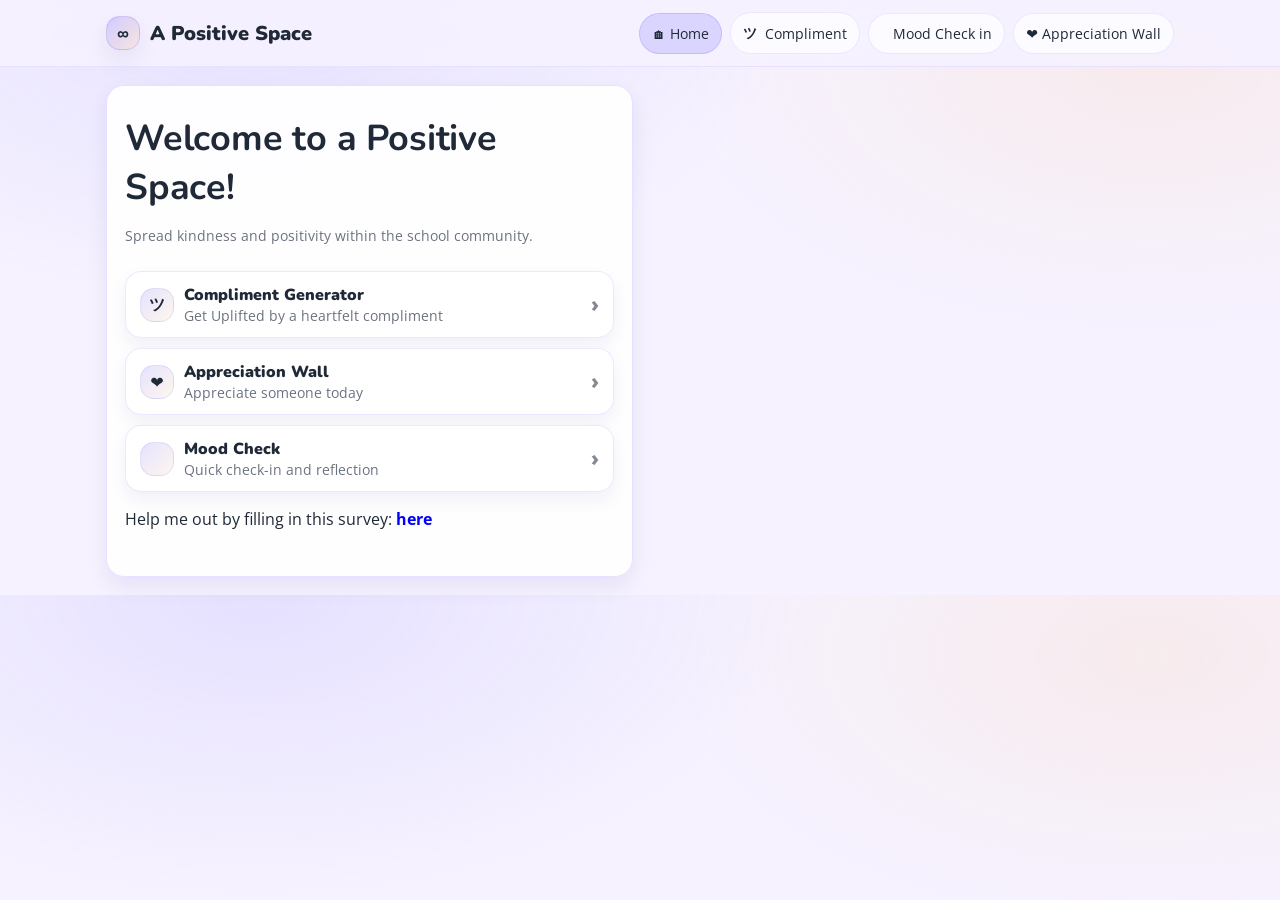
<file: index.html>
<!doctype html>
<html lang="en">
<head>
  <meta charset="utf-8" />
  <meta name="viewport" content="width=device-width, initial-scale=1" />
  <title>Positive Space | Home</title>
  <link href="https://fonts.googleapis.com/css2?family=Nunito:wght@700;800&family=Open+Sans:wght@400;600&display=swap" rel="stylesheet">
  <link rel="stylesheet" href="css/styles.css" />
</head>
<body>

<header class="site-header">
  <div class="navbar">
    <a class="brand" href="index.html">
      <span class="brand-badge" aria-hidden="true"><strong>∞</strong></span>
       A Positive Space
    </a>
    <nav class="navlinks" aria-label="Primary navigation">
  <a id="nav-home" href="index.html">🏠︎ Home</a>
  <a id="nav-generator" href="generator.html"><strong>ツ</strong>Compliment</a>
  <a id="nav-mood" href="mood.html">𖡎 Mood Check in</a>
  <a id="nav-wall" href="wall.html">❤ Appreciation Wall</a>

</nav>
  </div>
</header>

<main class="container">
  <div class="hero">
    <section class="card pad">
     
      <div style="height:10px"></div>

      <h1>Welcome to a Positive Space!</h1>
      <p class="small">Spread kindness and positivity within the school community.</p>

      <div style="height:12px"></div>

      <a class="list-tile" href="generator.html">
        <div class="left">
          <div class="icon-pill"><strong>ツ</strong></div>
          <div>
            <div style="font-family:Nunito,system-ui,sans-serif;font-weight:900">Compliment Generator</div>
            <div class="small">Get Uplifted by a heartfelt compliment</div>
          </div>
        </div>
        <div class="chev">›</div>
      </a>

      <div style="height:10px"></div>

      <a class="list-tile" href="wall.html">
        <div class="left">
          <div class="icon-pill">❤</div>
          <div>
            <div style="font-family:Nunito,system-ui,sans-serif;font-weight:900">Appreciation Wall</div>
            <div class="small">Appreciate someone today</div>
          </div>
        </div>
        <div class="chev">›</div>
      </a>

      <div style="height:10px"></div>

      <a class="list-tile" href="mood.html">
        <div class="left">
          <div class="icon-pill">𖡎</div>
          <div>
            <div style="font-family:Nunito,system-ui,sans-serif;font-weight:900">Mood Check</div>
            <div class="small">Quick check-in and reflection</div>
          </div>
        </div>
        <div class="chev">›</div>
      </a>
      <p>Help me out by filling in this survey: <a href="https://docs.google.com/forms/d/e/1FAIpQLScTxxmoPVvjSO_ONGbRwglKFhQ8oaPxJgMilxBdxWijmFhRKQ/viewform?usp=dialog" target="_blank" style="color: blue;"><strong>here</strong></a></p>


      <div style="height:12px"></div>
    
    </section>

   
  </div>
</main>
<script src="js/common.js"></script>
<script src="js/data.js"></script>
<script src="js/block.js"></script>

</body>
</html>
</file>
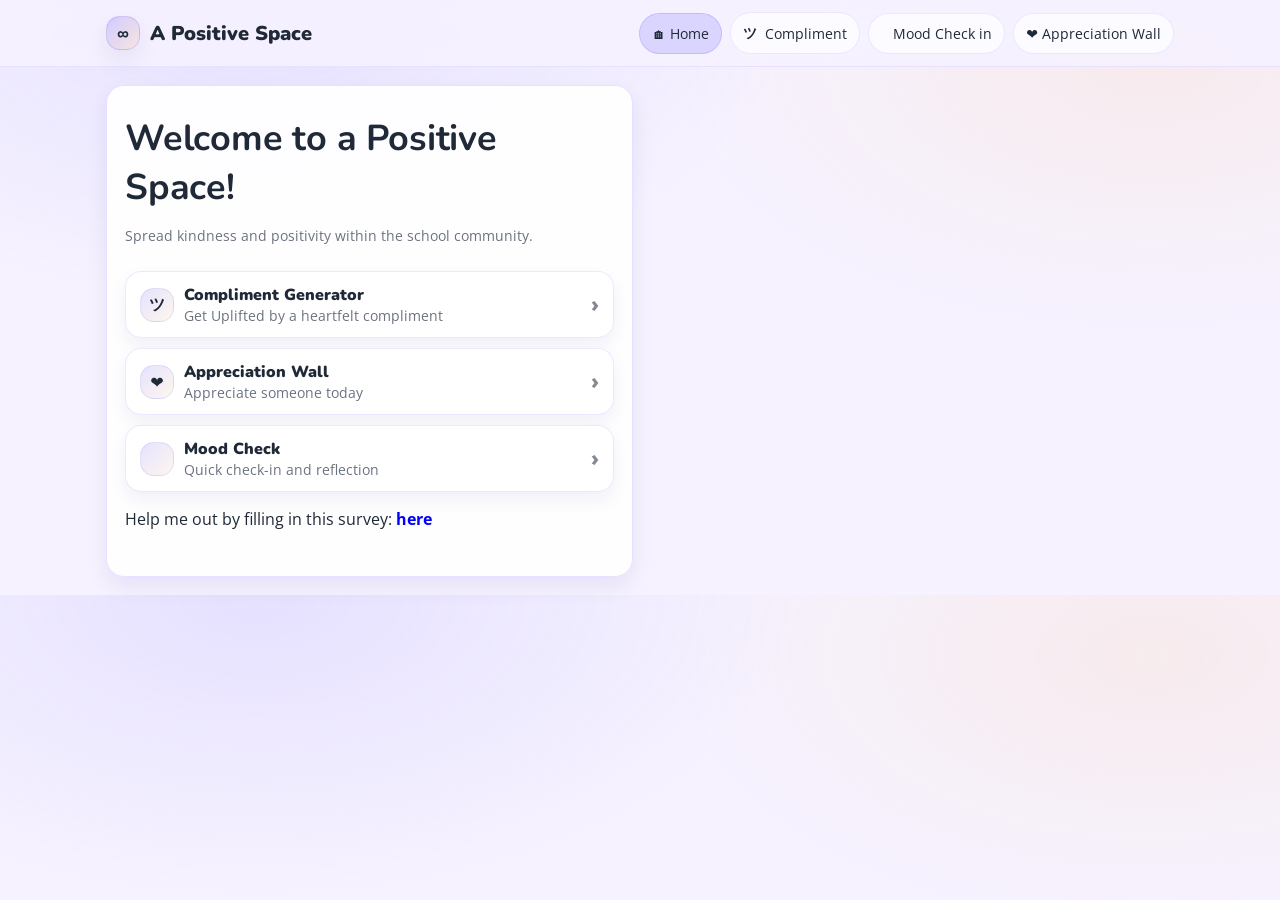
<file: .github/index.html>
<!doctype html>
<html lang="en">
<head>
  <meta charset="utf-8" />
  <meta name="viewport" content="width=device-width, initial-scale=1" />
  <title>Positive Space | Home</title>
  <link href="https://fonts.googleapis.com/css2?family=Nunito:wght@700;800&family=Open+Sans:wght@400;600&display=swap" rel="stylesheet">
  <link rel="stylesheet" href="css/styles.css" />
</head>
<body>

<header class="site-header">
  <div class="navbar">
    <a class="brand" href="index.html">
      <span class="brand-badge" aria-hidden="true"><strong>∞</strong></span>
       A Positive Space
    </a>
    <nav class="navlinks" aria-label="Primary navigation">
  <a id="nav-home" href="index.html">🏠︎ Home</a>
  <a id="nav-generator" href="generator.html"><strong>ツ</strong>Compliment</a>
  <a id="nav-mood" href="mood.html">𖡎 Mood Check in</a>
  <a id="nav-wall" href="wall.html">❤ Appreciation Wall</a>

</nav>
  </div>
</header>

<main class="container">
  <div class="hero">
    <section class="card pad">
     
      <div style="height:10px"></div>

      <h1>Welcome to a Positive Space!</h1>
      <p class="small">Spread kindness and positivity within the school community.</p>

      <div style="height:12px"></div>

      <a class="list-tile" href="generator.html">
        <div class="left">
          <div class="icon-pill"><strong>ツ</strong></div>
          <div>
            <div style="font-family:Nunito,system-ui,sans-serif;font-weight:900">Compliment Generator</div>
            <div class="small">Get Uplifted by a heartfelt compliment</div>
          </div>
        </div>
        <div class="chev">›</div>
      </a>

      <div style="height:10px"></div>

      <a class="list-tile" href="wall.html">
        <div class="left">
          <div class="icon-pill">❤</div>
          <div>
            <div style="font-family:Nunito,system-ui,sans-serif;font-weight:900">Appreciation Wall</div>
            <div class="small">Appreciate someone today</div>
          </div>
        </div>
        <div class="chev">›</div>
      </a>

      <div style="height:10px"></div>

      <a class="list-tile" href="mood.html">
        <div class="left">
          <div class="icon-pill">𖡎</div>
          <div>
            <div style="font-family:Nunito,system-ui,sans-serif;font-weight:900">Mood Check</div>
            <div class="small">Quick check-in and reflection</div>
          </div>
        </div>
        <div class="chev">›</div>
      </a>
      <p>Help me out by filling in this survey: <a href="https://docs.google.com/forms/d/e/1FAIpQLScTxxmoPVvjSO_ONGbRwglKFhQ8oaPxJgMilxBdxWijmFhRKQ/viewform?usp=dialog" target="_blank" style="color: blue;"><strong>here</strong></a></p>


      <div style="height:12px"></div>
    
    </section>

   
  </div>
</main>
<script src="js/common.js"></script>
<script src="js/data.js"></script>

</body>
</html>
</file>
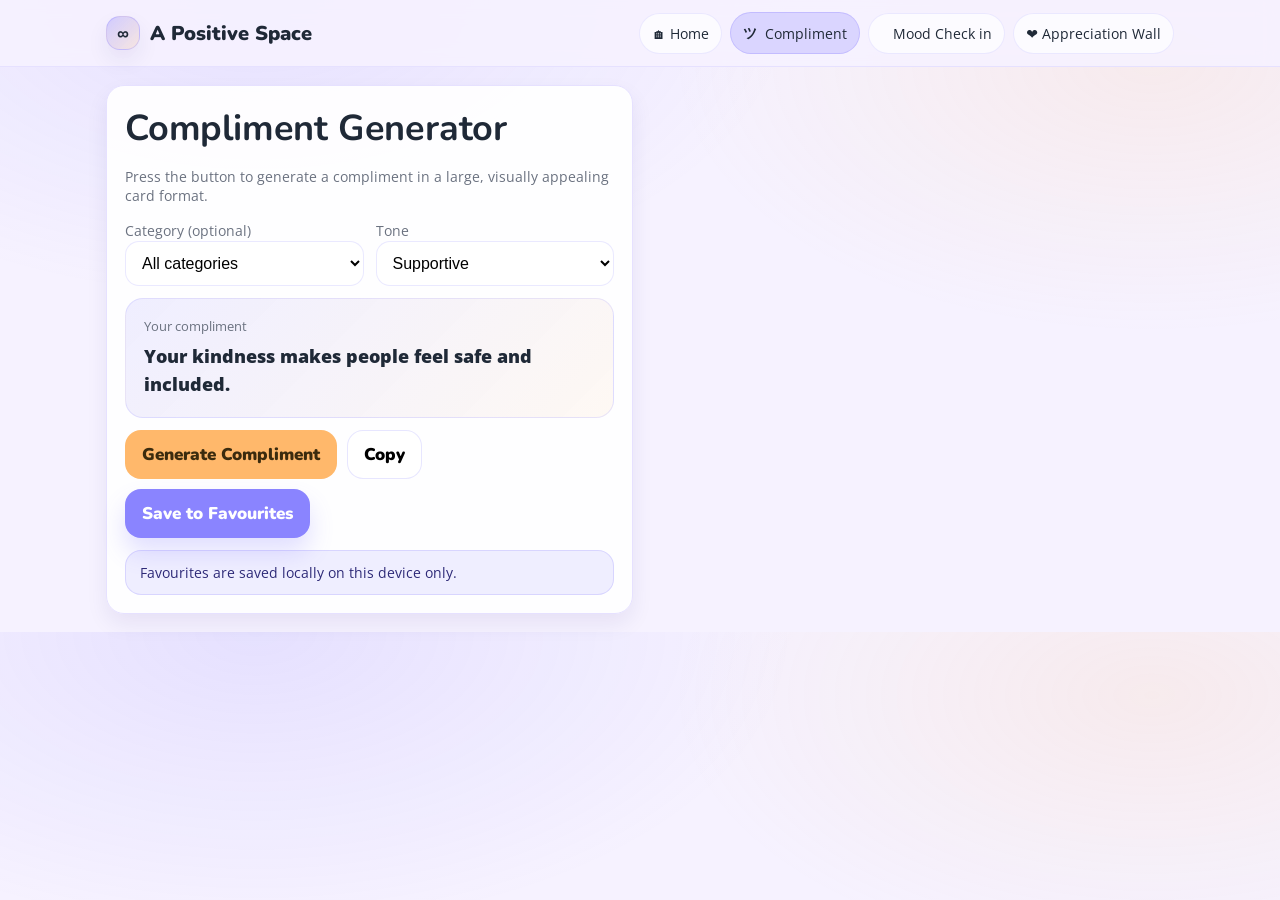
<file: generator.html>
<!doctype html>
<html lang="en">
<head>
  <meta charset="utf-8" />
  <meta name="viewport" content="width=device-width, initial-scale=1" />
  <title>Positive Space | Compliments</title>
  <link href="https://fonts.googleapis.com/css2?family=Nunito:wght@700;800&family=Open+Sans:wght@400;600&display=swap" rel="stylesheet">
  <link rel="stylesheet" href="css/styles.css" />
</head>
<body>

<header class="site-header">
  <div class="navbar">
    <a class="brand" href="index.html">
      <span class="brand-badge" aria-hidden="true"><strong>∞</strong></span>
       A Positive Space
    </a>
    <nav class="navlinks" aria-label="Primary navigation">
  <a id="nav-home" href="index.html">🏠︎ Home</a>
  <a id="nav-generator" href="generator.html"><strong>ツ</strong>Compliment</a>
  <a id="nav-mood" href="mood.html">𖡎 Mood Check in</a>
  <a id="nav-wall" href="wall.html">❤ Appreciation Wall</a>
</nav>
  </div>
</header>


<main class="container">
  <div class="hero">
    <section class="card pad">
      <h1>Compliment Generator</h1>
      <p class="small">Press the button to generate a compliment in a large, visually appealing card format.</p>

      <div class="form-row" style="margin-top:10px">
        <div>
          <label class="small" for="category">Category (optional)</label>
          <select id="category"></select>
        </div>
        <div>
          <label class="small" for="tone">Tone</label>
          <select id="tone">
            <option value="default">Supportive</option>
            <option value="fun">Fun</option>
            <option value="calm">Calm</option>
          </select>
        </div>
      </div>

      <div style="height:12px"></div>

      <div class="output" aria-live="polite">
        <div class="label">Your compliment</div>
        <div class="text" id="complimentText">Click “Generate Compliment” to begin.</div>
      </div>

      <div class="btn-row">
        <button class="btn warm" id="generateBtn" type="button">Generate Compliment</button>
        <button class="btn ghost" id="copyBtn" type="button">Copy</button>
        <button class="btn primary" id="favBtn" type="button">Save to Favourites</button>
      </div>

      <div style="height:12px"></div>
      <div class="notice">Favourites are saved locally on this device only.</div>
    </section>

    
  </div>
</main>
<script src="js/common.js"></script>
<script src="js/data.js"></script>
<script src="js/generator.js"></script>
<script src="js/block.js"></script>
</body>
</html>
</file>
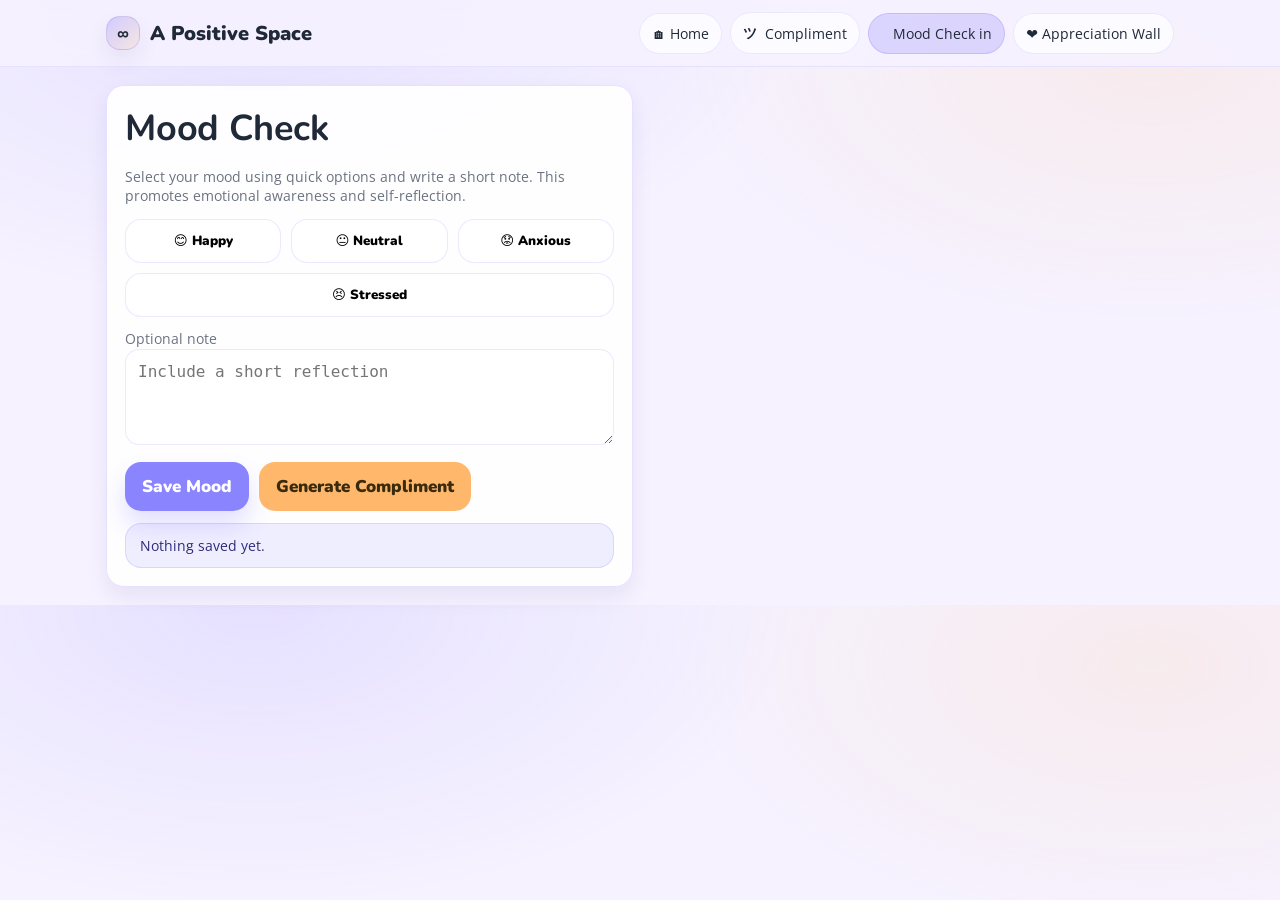
<file: mood.html>
<!doctype html>
<html lang="en">
<head>
  <meta charset="utf-8" />
  <meta name="viewport" content="width=device-width, initial-scale=1" />
  <title>Positive Space | Mood Check</title>
  <link href="https://fonts.googleapis.com/css2?family=Nunito:wght@700;800&family=Open+Sans:wght@400;600&display=swap" rel="stylesheet">
  <link rel="stylesheet" href="css/styles.css" />
</head>
<body>

<header class="site-header">
  <div class="navbar">
    <a class="brand" href="index.html">
      <span class="brand-badge" aria-hidden="true"><strong>∞</strong></span>
       A Positive Space
    </a>
    <nav class="navlinks" aria-label="Primary navigation">
  <a id="nav-home" href="index.html">🏠︎ Home</a>
  <a id="nav-generator" href="generator.html"><strong>ツ</strong>Compliment</a>
  <a id="nav-mood" href="mood.html">𖡎 Mood Check in</a>
  <a id="nav-wall" href="wall.html">❤ Appreciation Wall</a>
</nav>
  </div>
</header>


<main class="container">
  <div class="hero">
    <section class="card pad">
      <h1>Mood Check</h1>
      <p class="small">Select your mood using quick options and write a short note. This promotes emotional awareness and self-reflection.</p>

      <div class="mood-row" style="margin-top:10px">
        <button class="mood-btn" data-mood="Happy">😊 Happy</button>
        <button class="mood-btn" data-mood="Neutral">😐 Neutral</button>
        <button class="mood-btn" data-mood="Anxious">😟 Anxious</button>
        <button class="mood-btn" data-mood="Stressed">😣 Stressed</button>
      </div>

      <div style="height:10px"></div>
      <label class="small" for="moodNote">Optional note</label>
      <textarea id="moodNote" maxlength="160" placeholder="Include a short reflection"></textarea>

      <div class="btn-row">
        <button class="btn primary" id="saveMoodBtn" type="button">Save Mood</button>
        <a class="btn warm" href="generator.html">Generate Compliment</a>
      </div>

      <div style="height:12px"></div>
      <div class="notice" id="moodSaved">Nothing saved yet.</div>
    </section>

    
  </div>
</main>
<script src="js/common.js"></script>
<script src="js/data.js"></script>
<script src="js/mood.js"></script>
<script src="js/block.js"></script>
</body>
</html>
</file>
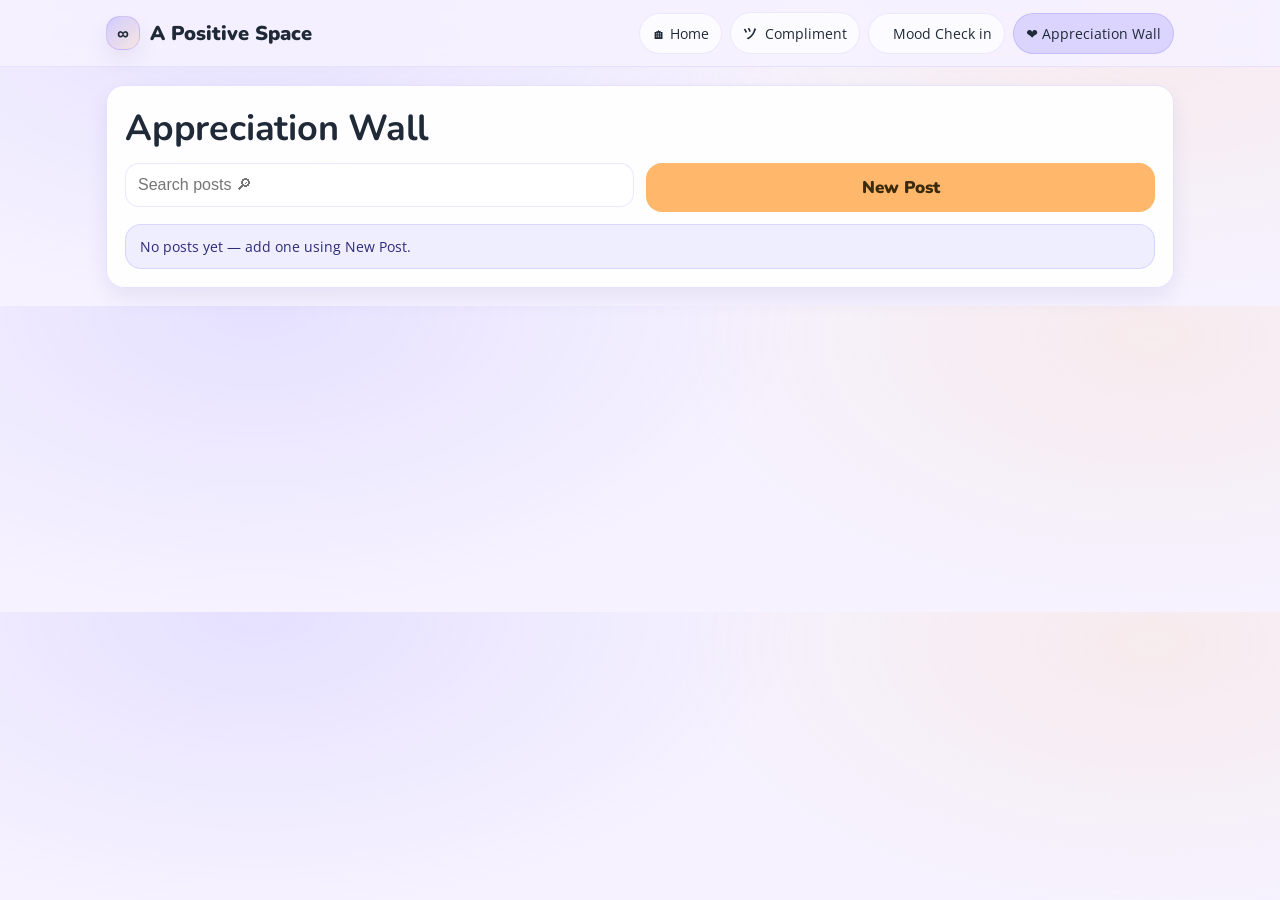
<file: wall.html>
<!doctype html>
<html lang="en">
<head>
  <meta charset="utf-8" />
  <meta name="viewport" content="width=device-width, initial-scale=1" />
  <title>Appreciation Wall</title>
  <link href="https://fonts.googleapis.com/css2?family=Nunito:wght@700;800&family=Open+Sans:wght@400;600&display=swap" rel="stylesheet">
  <link rel="stylesheet" href="css/styles.css" />
</head>
<body>

<header class="site-header">
  <div class="navbar">
    <a class="brand" href="index.html">
      <span class="brand-badge" aria-hidden="true"><strong>∞</strong></span>
       A Positive Space
    </a>
    <nav class="navlinks" aria-label="Primary navigation">
  <a id="nav-home" href="index.html">🏠︎ Home</a>
  <a id="nav-generator" href="generator.html"><strong>ツ</strong>Compliment</a>
  <a id="nav-mood" href="mood.html">𖡎 Mood Check in</a>
  <a id="nav-wall" href="wall.html">❤ Appreciation Wall</a>
</nav>
  </div>
</header>


<main class="container">
  <section class="card pad">
    <h1>Appreciation Wall</h1>
    
    <div class="form-row" style="margin-top:10px">
      <div><input id="wallSearch" type="search" placeholder="Search posts 🔎︎"></div>
      <div><button class="btn warm" id="openWallPost" type="button" style="width:100%">New Post</button></div>
    </div>

    <div style="height:12px"></div>
    <div id="wallList" style="display:grid;gap:10px"></div>
  </section>

  <div id="wallModal" style="display:none;position:fixed;inset:0;background:rgba(17,24,39,0.35);padding:20px;z-index:50">
    <div class="card pad" style="max-width:560px;margin:8vh auto">
      <h2>New Appreciation Post</h2>
      <p class="small">Choose an Appreciation type or make your own.</p>

      <label class="small" for="tpl">Appreciation Types:</label>
      <select id="tpl">
        <option>Thank you for being kind today — you made school better.</option>
        <option>I appreciate your effort — keep going, you’ve got this.</option>
        <option>Your positivity brightens everyone’s day.</option>
        <option>You Helped someone today. Thank You.</option>
      </select>

      <div style="height:10px"></div>
      <label class="small" for="addon">Optional add-on</label>
      <input id="addon" maxlength="60" placeholder="Add something else to make it count...">

      <div class="btn-row">
        <button class="btn primary" id="saveWallPost" type="button">Post</button>
        <button class="btn ghost" id="closeWallPost" type="button">Cancel</button>
      </div>
    </div>
  </div>
</main>
<script src="js/common.js"></script>
<script src="js/data.js"></script>
<script src="js/wall.js"></script>
<script src="js/block.js"></script>
</body>
</html>
</file>
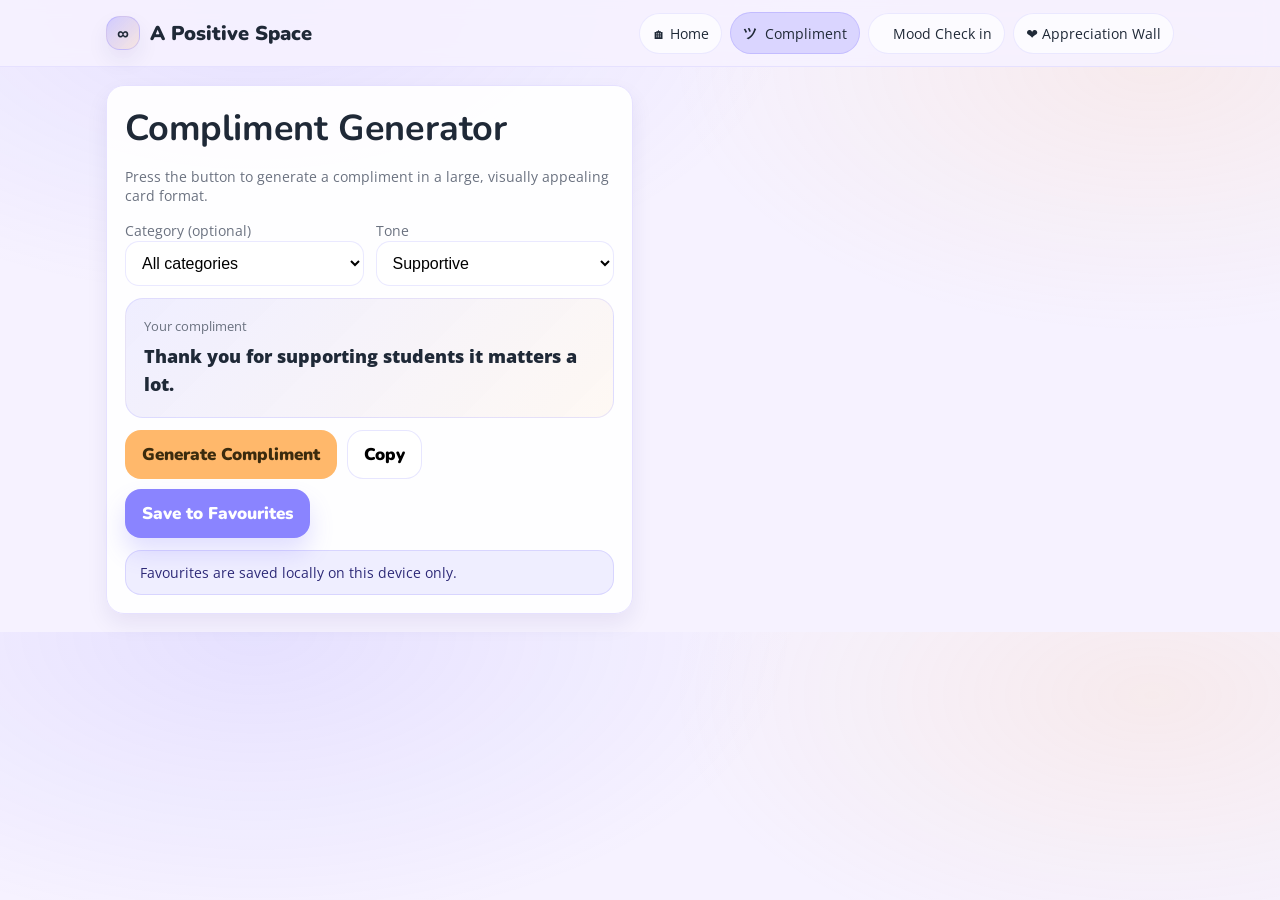
<file: .github/generator.html>
<!doctype html>
<html lang="en">
<head>
  <meta charset="utf-8" />
  <meta name="viewport" content="width=device-width, initial-scale=1" />
  <title>Positive Space | Compliments</title>
  <link href="https://fonts.googleapis.com/css2?family=Nunito:wght@700;800&family=Open+Sans:wght@400;600&display=swap" rel="stylesheet">
  <link rel="stylesheet" href="css/styles.css" />
</head>
<body>

<header class="site-header">
  <div class="navbar">
    <a class="brand" href="index.html">
      <span class="brand-badge" aria-hidden="true"><strong>∞</strong></span>
       A Positive Space
    </a>
    <nav class="navlinks" aria-label="Primary navigation">
  <a id="nav-home" href="index.html">🏠︎ Home</a>
  <a id="nav-generator" href="generator.html"><strong>ツ</strong>Compliment</a>
  <a id="nav-mood" href="mood.html">𖡎 Mood Check in</a>
  <a id="nav-wall" href="wall.html">❤ Appreciation Wall</a>
</nav>
  </div>
</header>


<main class="container">
  <div class="hero">
    <section class="card pad">
      <h1>Compliment Generator</h1>
      <p class="small">Press the button to generate a compliment in a large, visually appealing card format.</p>

      <div class="form-row" style="margin-top:10px">
        <div>
          <label class="small" for="category">Category (optional)</label>
          <select id="category"></select>
        </div>
        <div>
          <label class="small" for="tone">Tone</label>
          <select id="tone">
            <option value="default">Supportive</option>
            <option value="fun">Fun</option>
            <option value="calm">Calm</option>
          </select>
        </div>
      </div>

      <div style="height:12px"></div>

      <div class="output" aria-live="polite">
        <div class="label">Your compliment</div>
        <div class="text" id="complimentText">Click “Generate Compliment” to begin.</div>
      </div>

      <div class="btn-row">
        <button class="btn warm" id="generateBtn" type="button">Generate Compliment</button>
        <button class="btn ghost" id="copyBtn" type="button">Copy</button>
        <button class="btn primary" id="favBtn" type="button">Save to Favourites</button>
      </div>

      <div style="height:12px"></div>
      <div class="notice">Favourites are saved locally on this device only.</div>
    </section>

    
  </div>
</main>
<script src="js/common.js"></script>
<script src="js/data.js"></script>
<script src="js/generator.js"></script>
</body>
</html>
</file>
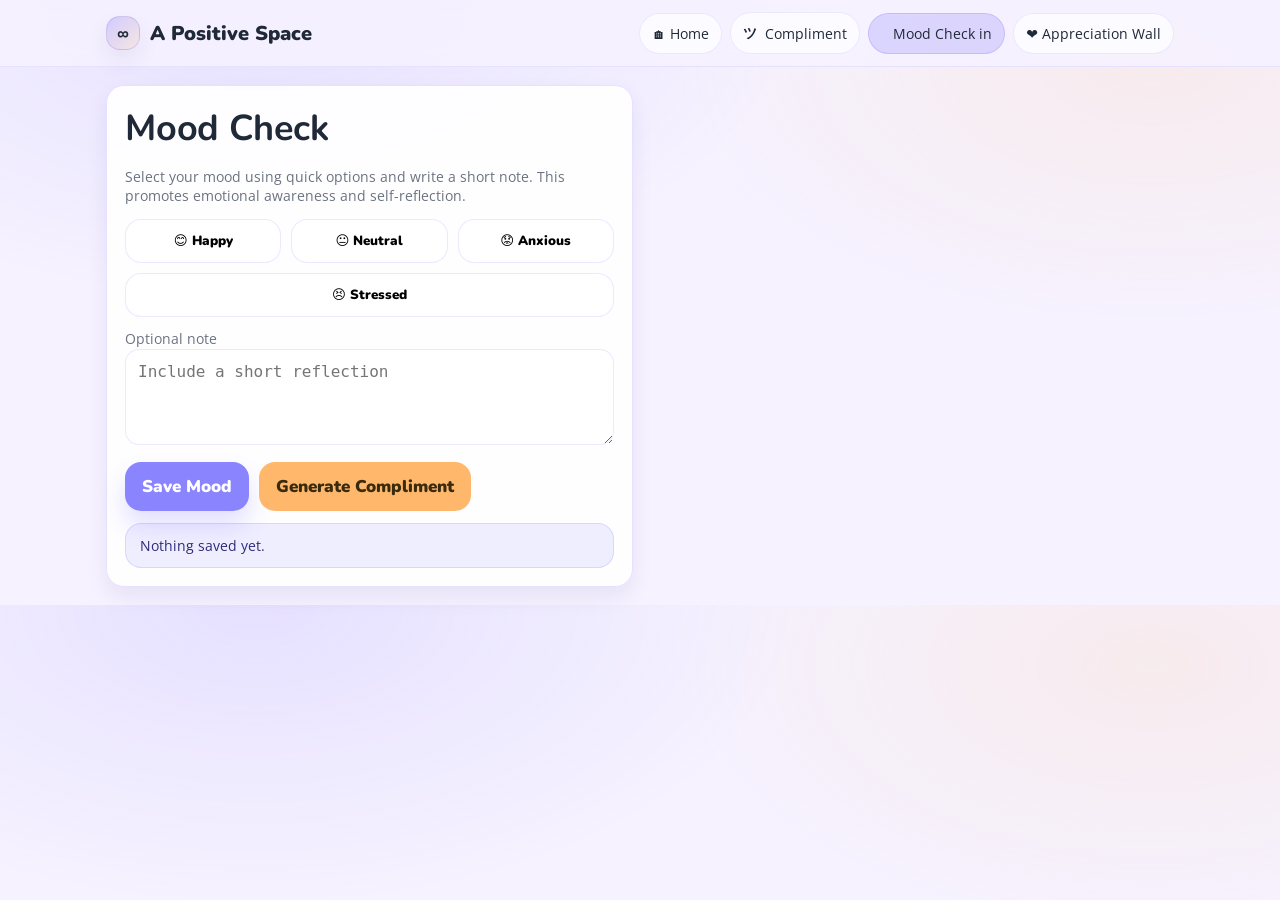
<file: .github/mood.html>
<!doctype html>
<html lang="en">
<head>
  <meta charset="utf-8" />
  <meta name="viewport" content="width=device-width, initial-scale=1" />
  <title>Positive Space | Mood Check</title>
  <link href="https://fonts.googleapis.com/css2?family=Nunito:wght@700;800&family=Open+Sans:wght@400;600&display=swap" rel="stylesheet">
  <link rel="stylesheet" href="css/styles.css" />
</head>
<body>

<header class="site-header">
  <div class="navbar">
    <a class="brand" href="index.html">
      <span class="brand-badge" aria-hidden="true"><strong>∞</strong></span>
       A Positive Space
    </a>
    <nav class="navlinks" aria-label="Primary navigation">
  <a id="nav-home" href="index.html">🏠︎ Home</a>
  <a id="nav-generator" href="generator.html"><strong>ツ</strong>Compliment</a>
  <a id="nav-mood" href="mood.html">𖡎 Mood Check in</a>
  <a id="nav-wall" href="wall.html">❤ Appreciation Wall</a>
</nav>
  </div>
</header>


<main class="container">
  <div class="hero">
    <section class="card pad">
      <h1>Mood Check</h1>
      <p class="small">Select your mood using quick options and write a short note. This promotes emotional awareness and self-reflection.</p>

      <div class="mood-row" style="margin-top:10px">
        <button class="mood-btn" data-mood="Happy">😊 Happy</button>
        <button class="mood-btn" data-mood="Neutral">😐 Neutral</button>
        <button class="mood-btn" data-mood="Anxious">😟 Anxious</button>
        <button class="mood-btn" data-mood="Stressed">😣 Stressed</button>
      </div>

      <div style="height:10px"></div>
      <label class="small" for="moodNote">Optional note</label>
      <textarea id="moodNote" maxlength="160" placeholder="Include a short reflection"></textarea>

      <div class="btn-row">
        <button class="btn primary" id="saveMoodBtn" type="button">Save Mood</button>
        <a class="btn warm" href="generator.html">Generate Compliment</a>
      </div>

      <div style="height:12px"></div>
      <div class="notice" id="moodSaved">Nothing saved yet.</div>
    </section>

    
  </div>
</main>
<script src="js/common.js"></script>
<script src="js/data.js"></script>
<script src="js/mood.js"></script>
</body>
</html>
</file>
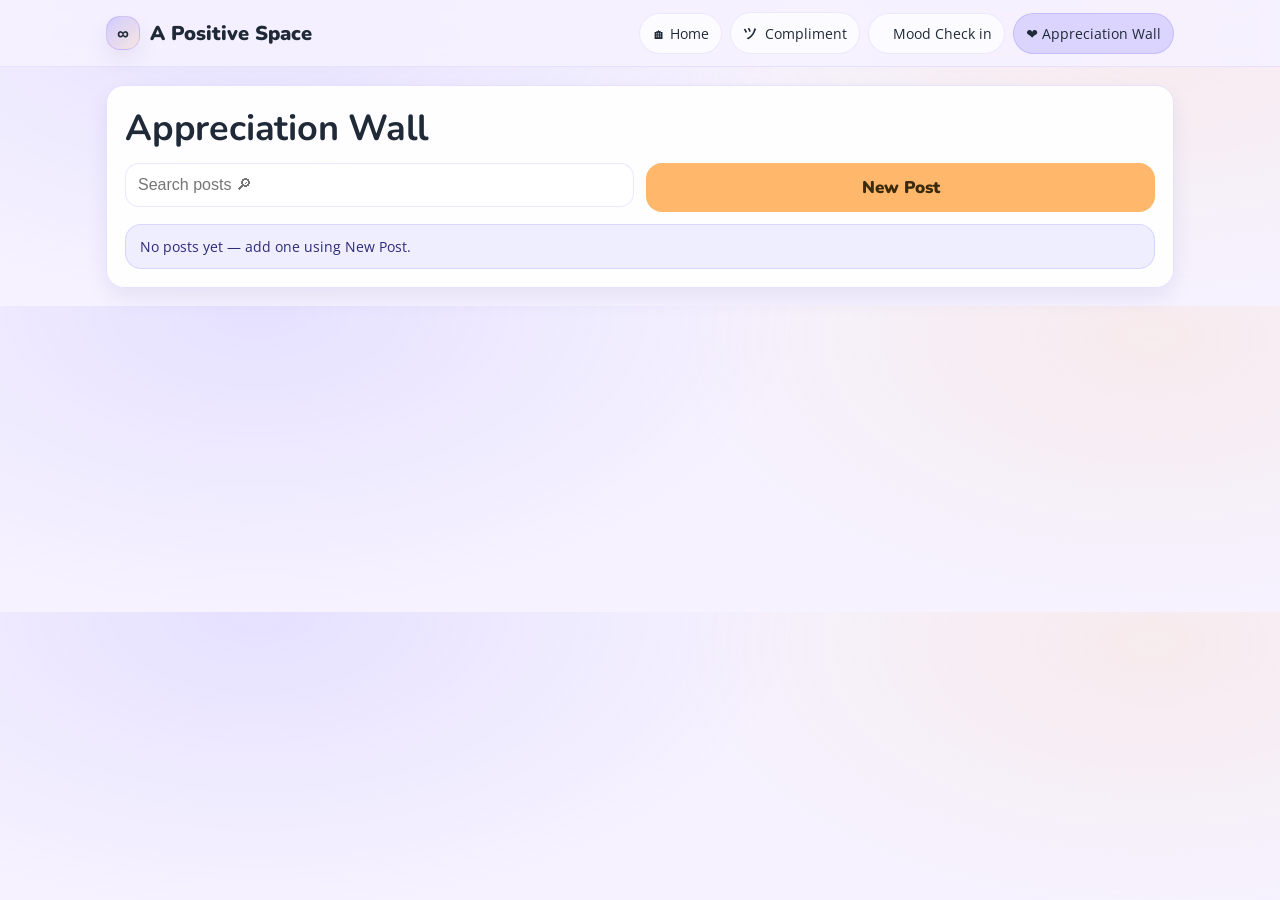
<file: .github/wall.html>
<!doctype html>
<html lang="en">
<head>
  <meta charset="utf-8" />
  <meta name="viewport" content="width=device-width, initial-scale=1" />
  <title>Appreciation Wall</title>
  <link href="https://fonts.googleapis.com/css2?family=Nunito:wght@700;800&family=Open+Sans:wght@400;600&display=swap" rel="stylesheet">
  <link rel="stylesheet" href="css/styles.css" />
</head>
<body>

<header class="site-header">
  <div class="navbar">
    <a class="brand" href="index.html">
      <span class="brand-badge" aria-hidden="true"><strong>∞</strong></span>
       A Positive Space
    </a>
    <nav class="navlinks" aria-label="Primary navigation">
  <a id="nav-home" href="index.html">🏠︎ Home</a>
  <a id="nav-generator" href="generator.html"><strong>ツ</strong>Compliment</a>
  <a id="nav-mood" href="mood.html">𖡎 Mood Check in</a>
  <a id="nav-wall" href="wall.html">❤ Appreciation Wall</a>
</nav>
  </div>
</header>


<main class="container">
  <section class="card pad">
    <h1>Appreciation Wall</h1>
    
    <div class="form-row" style="margin-top:10px">
      <div><input id="wallSearch" type="search" placeholder="Search posts 🔎︎"></div>
      <div><button class="btn warm" id="openWallPost" type="button" style="width:100%">New Post</button></div>
    </div>

    <div style="height:12px"></div>
    <div id="wallList" style="display:grid;gap:10px"></div>
  </section>

  <div id="wallModal" style="display:none;position:fixed;inset:0;background:rgba(17,24,39,0.35);padding:20px;z-index:50">
    <div class="card pad" style="max-width:560px;margin:8vh auto">
      <h2>New Appreciation Post</h2>
      <p class="small">Choose an Appreciation type or make your own.</p>

      <label class="small" for="tpl">Appreciation Types:</label>
      <select id="tpl">
        <option>Thank you for being kind today — you made school better.</option>
        <option>I appreciate your effort — keep going, you’ve got this.</option>
        <option>Your positivity brightens everyone’s day.</option>
        <option>You Helped someone today. Thank You.</option>
      </select>

      <div style="height:10px"></div>
      <label class="small" for="addon">Optional add-on</label>
      <input id="addon" maxlength="60" placeholder="Add something else to make it count...">

      <div class="btn-row">
        <button class="btn primary" id="saveWallPost" type="button">Post</button>
        <button class="btn ghost" id="closeWallPost" type="button">Cancel</button>
      </div>
    </div>
  </div>
</main>
<script src="js/common.js"></script>
<script src="js/data.js"></script>
<script src="js/wall.js"></script>
</body>
</html>
</file>
<file: css/styles.css>
:root{
  --bg:#F6F2FF;
  --surface:#FFFFFF;
  --lav:#6D63FF;
  --lav2:#8A84FF;
  --warm:#FFB86B;
  --warm2:#FFD7A8;
  --text:#1F2937;
  --muted:#6B7280;
  --border:#E6E1FF;
  --shadow2:0 10px 22px rgba(35,20,120,0.07);
  --r:18px;
  --pill:999px;
}
*{box-sizing:border-box}
html,body{margin:0;padding:0}
body{
  font-family:"Open Sans",system-ui,-apple-system,Segoe UI,Roboto,Arial,sans-serif;
  color:var(--text);
  background:
    radial-gradient(900px 500px at 20% 0%, rgba(109,99,255,0.12), transparent 60%),
    radial-gradient(800px 450px at 90% 10%, rgba(255,184,107,0.12), transparent 60%),
    var(--bg);
}
a{color:inherit;text-decoration:none}
.container{max-width:1100px;margin:0 auto;padding:18px 16px}
header.site-header{
  position:sticky;top:0;z-index:20;
  background:rgba(246,242,255,0.88);
  backdrop-filter:blur(10px);
  border-bottom:1px solid var(--border);
}
.navbar{max-width:1100px;margin:0 auto;padding:12px 16px;display:flex;align-items:center;justify-content:space-between;gap:12px}
.brand{display:flex;align-items:center;gap:10px;font-family:"Nunito",system-ui,sans-serif;font-weight:900;font-size:20px}
.brand-badge{
  width:34px;height:34px;border-radius:14px;
  background:linear-gradient(135deg, rgba(109,99,255,0.26), rgba(255,184,107,0.20));
  border:1px solid rgba(109,99,255,0.22);
  box-shadow:var(--shadow2);
  display:grid;place-items:center;
}
.navlinks{display:flex;align-items:center;gap:8px;flex-wrap:wrap;justify-content:flex-end}
.navlinks a{
  display:inline-flex;align-items:center;gap:8px;
  padding:10px 12px;border-radius:var(--pill);
  font-size:14px;
  background:rgba(255,255,255,0.65);
  border:1px solid rgba(109,99,255,0.12);
}
.navlinks a:hover{background:rgba(255,255,255,0.85)}
.navlinks a.active{
  background: rgba(109,99,255,0.20);
  border-color:rgba(109,99,255,0.22);
}
.nav-heart{
  width:38px;height:38px;border-radius:14px;
  border:1px solid rgba(109,99,255,0.14);
  background:rgba(255,255,255,0.70);
  display:grid;place-items:center;
}
h1,h2,h3{font-family:"Nunito",system-ui,sans-serif;margin:0 0 10px 0}
h1{font-size:36px;letter-spacing:-0.2px}
h2{font-size:24px}
.small{color:var(--muted);font-size:14px}
.card{
  background:rgba(255,255,255,0.93);
  border:1px solid var(--border);
  border-radius:var(--r);
  box-shadow:var(--shadow2);
}
.card.pad{padding:18px}
.hero{display:grid;grid-template-columns:1fr 1fr;gap:14px;align-items:start}
@media (max-width:900px){.hero{grid-template-columns:1fr}}
.soft-panel{
  background:linear-gradient(135deg, rgba(109,99,255,0.10), rgba(255,184,107,0.08));
  border:1px solid rgba(109,99,255,0.14);
  border-radius:var(--r);
  padding:16px;
}
.list-tile{
  display:flex;align-items:center;justify-content:space-between;gap:10px;
  padding:12px 14px;border-radius:16px;
  border:1px solid rgba(109,99,255,0.14);
  background:rgba(255,255,255,0.92);
  box-shadow:0 8px 18px rgba(35,20,120,0.06);
}
.left{display:flex;align-items:center;gap:10px}
.icon-pill{
  width:34px;height:34px;border-radius:14px;
  background:linear-gradient(135deg, rgba(109,99,255,0.18), rgba(255,184,107,0.12));
  border:1px solid rgba(109,99,255,0.14);
  display:grid;place-items:center;
}
.chev{font-weight:900;font-size:20px;color:rgba(31,41,55,0.55)}
.btn{
  display:inline-flex;align-items:center;justify-content:center;gap:10px;
  padding:12px 16px;min-height:44px;
  border-radius:16px;border:1px solid transparent;
  cursor:pointer;
  font-family:"Nunito",system-ui,sans-serif;font-weight:900;
  font-size:17px;
}
.btn.primary{
  background: var(--lav2);
  color:#fff;
  box-shadow:0 14px 24px rgba(109,99,255,0.20);
}
.btn.warm{
  background: var(--warm);
  color:#3B2B0E;
  border:1px solid rgba(255,184,107,0.45);
}
.btn.ghost{
  background:rgba(255,255,255,0.85);
  border:1px solid rgba(109,99,255,0.16);
}
.btn-row{display:flex;flex-wrap:wrap;gap:10px;margin-top:12px}
.output{
  padding:18px;border-radius:18px;
  border:1px solid rgba(109,99,255,0.14);
  background:linear-gradient(135deg, rgba(109,99,255,0.10), rgba(255,184,107,0.08));
}
.output .label{color:var(--muted);font-size:13px;margin-bottom:8px}
.output .text{font-size:18px;line-height:1.55;font-weight:800}
.grid2{display:grid;grid-template-columns:1fr 1fr;gap:12px}
@media(max-width:900px){.grid2{grid-template-columns:1fr}}
.tile{
  padding:14px;border-radius:18px;
  border:1px solid rgba(109,99,255,0.14);
  background:rgba(255,255,255,0.92);
  box-shadow:0 8px 18px rgba(35,20,120,0.06);
}
.tile .title{font-family:"Nunito",system-ui,sans-serif;font-weight:900;font-size:18px}
.tile .meta{color:var(--muted);font-size:14px}
input,select,textarea{
  width:100%;
  padding:12px 12px;min-height:44px;
  border-radius:14px;
  border:1px solid rgba(109,99,255,0.14);
  background:rgba(255,255,255,0.96);
  font-size:16px;
  outline:none;
}
textarea{min-height:96px;resize:vertical}
.form-row{display:grid;grid-template-columns:1fr 1fr;gap:12px}
@media(max-width:900px){.form-row{grid-template-columns:1fr}}
.post{
  padding:14px;border-radius:18px;
  border:1px solid rgba(109,99,255,0.14);
  background:rgba(255,255,255,0.96);
  display:grid;gap:6px;
}
.post .head{display:flex;align-items:center;justify-content:space-between;gap:10px}
.post .time{color:var(--muted);font-size:12px}
.post .msg{font-size:16px;line-height:1.55}
.notice{
  padding:12px 14px;border-radius:16px;
  background:rgba(109,99,255,0.10);
  border:1px solid rgba(109,99,255,0.18);
  color:#2E2A78;font-size:14px;
}
.badge{
  display:inline-flex;align-items:center;gap:8px;
  padding:8px 10px;border-radius:var(--pill);
  background:rgba(255,255,255,0.85);
  border:1px solid rgba(109,99,255,0.14);
  font-size:13px;color:var(--muted);
}
.mood-row{display:flex;gap:10px;flex-wrap:wrap}
.mood-btn{
  flex:1 1 120px;
  padding:12px 12px;
  border-radius:16px;
  border:1px solid rgba(109,99,255,0.14);
  background:rgba(255,255,255,0.92);
  cursor:pointer;
  font-family:"Nunito",system-ui,sans-serif;
  font-weight:900;
}
.mood-btn.active{
  background:rgba(109,99,255,0.20);
  border-color:rgba(109,99,255,0.22);
}
</file>
<file: .github/css/styles.css>
:root{
  --bg:#F6F2FF;
  --surface:#FFFFFF;
  --lav:#6D63FF;
  --lav2:#8A84FF;
  --warm:#FFB86B;
  --warm2:#FFD7A8;
  --text:#1F2937;
  --muted:#6B7280;
  --border:#E6E1FF;
  --shadow2:0 10px 22px rgba(35,20,120,0.07);
  --r:18px;
  --pill:999px;
}
*{box-sizing:border-box}
html,body{margin:0;padding:0}
body{
  font-family:"Open Sans",system-ui,-apple-system,Segoe UI,Roboto,Arial,sans-serif;
  color:var(--text);
  background:
    radial-gradient(900px 500px at 20% 0%, rgba(109,99,255,0.12), transparent 60%),
    radial-gradient(800px 450px at 90% 10%, rgba(255,184,107,0.12), transparent 60%),
    var(--bg);
}
a{color:inherit;text-decoration:none}
.container{max-width:1100px;margin:0 auto;padding:18px 16px}
header.site-header{
  position:sticky;top:0;z-index:20;
  background:rgba(246,242,255,0.88);
  backdrop-filter:blur(10px);
  border-bottom:1px solid var(--border);
}
.navbar{max-width:1100px;margin:0 auto;padding:12px 16px;display:flex;align-items:center;justify-content:space-between;gap:12px}
.brand{display:flex;align-items:center;gap:10px;font-family:"Nunito",system-ui,sans-serif;font-weight:900;font-size:20px}
.brand-badge{
  width:34px;height:34px;border-radius:14px;
  background:linear-gradient(135deg, rgba(109,99,255,0.26), rgba(255,184,107,0.20));
  border:1px solid rgba(109,99,255,0.22);
  box-shadow:var(--shadow2);
  display:grid;place-items:center;
}
.navlinks{display:flex;align-items:center;gap:8px;flex-wrap:wrap;justify-content:flex-end}
.navlinks a{
  display:inline-flex;align-items:center;gap:8px;
  padding:10px 12px;border-radius:var(--pill);
  font-size:14px;
  background:rgba(255,255,255,0.65);
  border:1px solid rgba(109,99,255,0.12);
}
.navlinks a:hover{background:rgba(255,255,255,0.85)}
.navlinks a.active{
  background: rgba(109,99,255,0.20);
  border-color:rgba(109,99,255,0.22);
}
.nav-heart{
  width:38px;height:38px;border-radius:14px;
  border:1px solid rgba(109,99,255,0.14);
  background:rgba(255,255,255,0.70);
  display:grid;place-items:center;
}
h1,h2,h3{font-family:"Nunito",system-ui,sans-serif;margin:0 0 10px 0}
h1{font-size:36px;letter-spacing:-0.2px}
h2{font-size:24px}
.small{color:var(--muted);font-size:14px}
.card{
  background:rgba(255,255,255,0.93);
  border:1px solid var(--border);
  border-radius:var(--r);
  box-shadow:var(--shadow2);
}
.card.pad{padding:18px}
.hero{display:grid;grid-template-columns:1fr 1fr;gap:14px;align-items:start}
@media (max-width:900px){.hero{grid-template-columns:1fr}}
.soft-panel{
  background:linear-gradient(135deg, rgba(109,99,255,0.10), rgba(255,184,107,0.08));
  border:1px solid rgba(109,99,255,0.14);
  border-radius:var(--r);
  padding:16px;
}
.list-tile{
  display:flex;align-items:center;justify-content:space-between;gap:10px;
  padding:12px 14px;border-radius:16px;
  border:1px solid rgba(109,99,255,0.14);
  background:rgba(255,255,255,0.92);
  box-shadow:0 8px 18px rgba(35,20,120,0.06);
}
.left{display:flex;align-items:center;gap:10px}
.icon-pill{
  width:34px;height:34px;border-radius:14px;
  background:linear-gradient(135deg, rgba(109,99,255,0.18), rgba(255,184,107,0.12));
  border:1px solid rgba(109,99,255,0.14);
  display:grid;place-items:center;
}
.chev{font-weight:900;font-size:20px;color:rgba(31,41,55,0.55)}
.btn{
  display:inline-flex;align-items:center;justify-content:center;gap:10px;
  padding:12px 16px;min-height:44px;
  border-radius:16px;border:1px solid transparent;
  cursor:pointer;
  font-family:"Nunito",system-ui,sans-serif;font-weight:900;
  font-size:17px;
}
.btn.primary{
  background: var(--lav2);
  color:#fff;
  box-shadow:0 14px 24px rgba(109,99,255,0.20);
}
.btn.warm{
  background: var(--warm);
  color:#3B2B0E;
  border:1px solid rgba(255,184,107,0.45);
}
.btn.ghost{
  background:rgba(255,255,255,0.85);
  border:1px solid rgba(109,99,255,0.16);
}
.btn-row{display:flex;flex-wrap:wrap;gap:10px;margin-top:12px}
.output{
  padding:18px;border-radius:18px;
  border:1px solid rgba(109,99,255,0.14);
  background:linear-gradient(135deg, rgba(109,99,255,0.10), rgba(255,184,107,0.08));
}
.output .label{color:var(--muted);font-size:13px;margin-bottom:8px}
.output .text{font-size:18px;line-height:1.55;font-weight:800}
.grid2{display:grid;grid-template-columns:1fr 1fr;gap:12px}
@media(max-width:900px){.grid2{grid-template-columns:1fr}}
.tile{
  padding:14px;border-radius:18px;
  border:1px solid rgba(109,99,255,0.14);
  background:rgba(255,255,255,0.92);
  box-shadow:0 8px 18px rgba(35,20,120,0.06);
}
.tile .title{font-family:"Nunito",system-ui,sans-serif;font-weight:900;font-size:18px}
.tile .meta{color:var(--muted);font-size:14px}
input,select,textarea{
  width:100%;
  padding:12px 12px;min-height:44px;
  border-radius:14px;
  border:1px solid rgba(109,99,255,0.14);
  background:rgba(255,255,255,0.96);
  font-size:16px;
  outline:none;
}
textarea{min-height:96px;resize:vertical}
.form-row{display:grid;grid-template-columns:1fr 1fr;gap:12px}
@media(max-width:900px){.form-row{grid-template-columns:1fr}}
.post{
  padding:14px;border-radius:18px;
  border:1px solid rgba(109,99,255,0.14);
  background:rgba(255,255,255,0.96);
  display:grid;gap:6px;
}
.post .head{display:flex;align-items:center;justify-content:space-between;gap:10px}
.post .time{color:var(--muted);font-size:12px}
.post .msg{font-size:16px;line-height:1.55}
.notice{
  padding:12px 14px;border-radius:16px;
  background:rgba(109,99,255,0.10);
  border:1px solid rgba(109,99,255,0.18);
  color:#2E2A78;font-size:14px;
}
.badge{
  display:inline-flex;align-items:center;gap:8px;
  padding:8px 10px;border-radius:var(--pill);
  background:rgba(255,255,255,0.85);
  border:1px solid rgba(109,99,255,0.14);
  font-size:13px;color:var(--muted);
}
.mood-row{display:flex;gap:10px;flex-wrap:wrap}
.mood-btn{
  flex:1 1 120px;
  padding:12px 12px;
  border-radius:16px;
  border:1px solid rgba(109,99,255,0.14);
  background:rgba(255,255,255,0.92);
  cursor:pointer;
  font-family:"Nunito",system-ui,sans-serif;
  font-weight:900;
}
.mood-btn.active{
  background:rgba(109,99,255,0.20);
  border-color:rgba(109,99,255,0.22);
}
</file>
